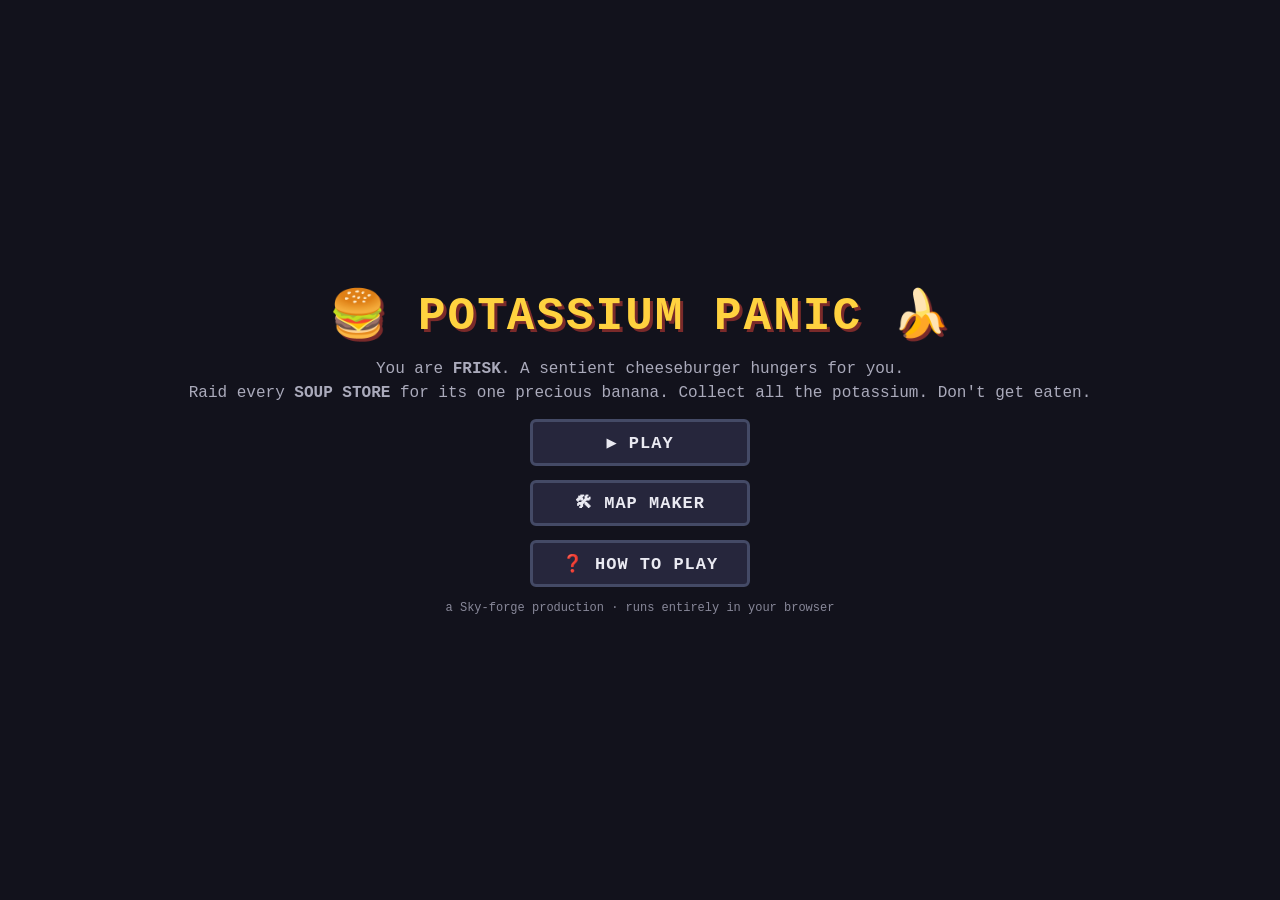
<file: index.html>
<!DOCTYPE html>
<html lang="en">
<head>
<meta charset="utf-8">
<meta name="viewport" content="width=device-width, initial-scale=1, user-scalable=no">
<title>POTASSIUM PANIC — Frisk vs. The Cheeseburger</title>
<style>
  :root{
    --bg:#12121c; --panel:#1d1d2e; --panel2:#26263c; --ink:#eaeaf2;
    --accent:#ffd23f; --accent2:#7be07b; --danger:#ff6b6b; --blue:#6bb7ff;
  }
  *{box-sizing:border-box; margin:0; padding:0;}
  html,body{height:100%;}
  body{
    background:var(--bg); color:var(--ink);
    font-family:"Courier New", ui-monospace, monospace;
    display:flex; align-items:center; justify-content:center;
    overflow:hidden;
  }
  .screen{
    display:none; flex-direction:column; align-items:center; gap:14px;
    width:min(96vw,980px); max-height:96vh; overflow-y:auto; padding:18px;
  }
  .screen.active{display:flex;}
  h1{
    font-size:clamp(26px,5vw,46px); letter-spacing:2px; color:var(--accent);
    text-shadow:3px 3px 0 #7a2a2a; text-align:center;
  }
  h2{color:var(--accent); letter-spacing:1px;}
  .sub{color:#aab; text-align:center; line-height:1.5;}
  button{
    font-family:inherit; font-size:17px; font-weight:bold; letter-spacing:1px;
    background:var(--panel2); color:var(--ink); border:3px solid #444a66;
    padding:10px 22px; cursor:pointer; border-radius:6px; min-width:220px;
  }
  button:hover{border-color:var(--accent); color:var(--accent); transform:translateY(-1px);}
  button.small{min-width:0; font-size:14px; padding:6px 12px;}
  button.danger:hover{border-color:var(--danger); color:var(--danger);}
  .row{display:flex; gap:10px; flex-wrap:wrap; justify-content:center; align-items:center;}
  .card{
    background:var(--panel); border:3px solid #33334d; border-radius:10px;
    padding:14px 18px; width:100%;
  }
  .diffbtn{display:flex; flex-direction:column; gap:4px; min-width:280px; text-align:left;}
  .diffbtn small{font-weight:normal; color:#9aa; font-size:12px; letter-spacing:0;}
  .diffbtn .best{color:var(--accent2); font-size:12px;}
  label.slider{display:flex; align-items:center; gap:10px; justify-content:space-between; padding:4px 0; font-size:15px;}
  label.slider span.val{color:var(--accent); min-width:64px; text-align:right;}
  input[type=range]{width:46%; accent-color:var(--accent);}
  input[type=text],input[type=number]{
    font-family:inherit; background:#111; color:var(--ink);
    border:2px solid #444a66; padding:6px 8px; border-radius:4px;
  }
  input[type=number]{width:70px;}
  /* ---- game ---- */
  #game{padding:0; gap:0; position:relative; overflow:hidden;}
  #cv, #ecv{
    background:#000; image-rendering:pixelated;
    max-width:96vw; max-height:90vh; border:3px solid #33334d; border-radius:6px;
    touch-action:none;
  }
  #hud{
    position:absolute; top:10px; left:12px; right:12px; display:flex;
    justify-content:space-between; pointer-events:none; font-weight:bold;
    text-shadow:2px 2px 0 #000; font-size:16px; gap:8px; flex-wrap:wrap;
  }
  .overlay{
    position:absolute; inset:0; display:none; align-items:center; justify-content:center;
    background:rgba(6,6,12,.78); z-index:5; flex-direction:column; gap:14px; text-align:center;
  }
  .overlay.active{display:flex;}
  .overlay .big{font-size:clamp(28px,6vw,52px); font-weight:bold; letter-spacing:2px;}
  /* ---- editor ---- */
  #editor{width:min(98vw,1200px);}
  #edwrap{display:flex; gap:12px; width:100%; align-items:flex-start; flex-wrap:wrap;}
  #edside{width:250px; display:flex; flex-direction:column; gap:8px;}
  .pal{display:grid; grid-template-columns:1fr 1fr; gap:6px;}
  .pal button{min-width:0; font-size:13px; padding:8px 4px;}
  .pal button.sel{border-color:var(--accent); color:var(--accent); background:#33324a;}
  #maplist{display:flex; flex-direction:column; gap:6px; max-height:150px; overflow-y:auto;}
  #maplist .mrow{display:flex; gap:4px;}
  #maplist .mrow button{flex:1; min-width:0; font-size:12px; padding:5px;}
  .hint{font-size:12px; color:#889;}
  kbd{background:#333; border:1px solid #555; border-radius:4px; padding:1px 6px; font-size:13px;}
  #stick{
    position:absolute; bottom:18px; left:18px; width:110px; height:110px; border-radius:50%;
    border:3px solid rgba(255,255,255,.35); display:none; z-index:4;
  }
  #stickKnob{
    position:absolute; width:44px; height:44px; border-radius:50%;
    background:rgba(255,255,255,.45); left:33px; top:33px;
  }
  #sprintBtn{
    position:absolute; bottom:28px; right:22px; width:84px; height:84px; border-radius:50%;
    border:3px solid rgba(255,210,63,.6); color:var(--accent); background:rgba(40,40,20,.5);
    display:none; z-index:4; min-width:0; font-size:13px;
  }
  .touch #stick,.touch #sprintBtn{display:block;}
  ::-webkit-scrollbar{width:10px;} ::-webkit-scrollbar-thumb{background:#3a3a55; border-radius:5px;}
</style>
</head>
<body>

<!-- ============ MAIN MENU ============ -->
<div class="screen active" id="menu">
  <h1>🍔 POTASSIUM PANIC 🍌</h1>
  <p class="sub">You are <b>FRISK</b>. A sentient cheeseburger hungers for you.<br>
  Raid every <b>SOUP STORE</b> for its one precious banana. Collect all the potassium. Don't get eaten.</p>
  <button onclick="UI.show('difficulty')">▶ PLAY</button>
  <button onclick="Editor.open()">🛠 MAP MAKER</button>
  <button onclick="UI.show('help')">❓ HOW TO PLAY</button>
  <p class="hint">a Sky-forge production · runs entirely in your browser</p>
</div>

<!-- ============ DIFFICULTY ============ -->
<div class="screen" id="difficulty">
  <h2>CHOOSE YOUR SUFFERING</h2>
  <div class="row" id="presetBtns"></div>
  <button onclick="UI.show('custom')">⚙ CUSTOM GAME MODE</button>
  <button class="small" onclick="UI.show('menu')">← back</button>
</div>

<!-- ============ CUSTOM ============ -->
<div class="screen" id="custom">
  <h2>⚙ CUSTOM GAME MODE</h2>
  <div class="card" id="customSliders"></div>
  <div class="row">
    <button onclick="Game.startPreset(Custom.build())">▶ START CUSTOM GAME</button>
    <button class="small" onclick="UI.show('difficulty')">← back</button>
  </div>
</div>

<!-- ============ HELP ============ -->
<div class="screen" id="help">
  <h2>❓ HOW TO PLAY</h2>
  <div class="card" style="line-height:1.9">
    <b>Goal:</b> walk into every 🍲 soup store — each one stocks exactly <b>one banana</b>.
    Collect them all to win. The 🍔 cheeseburger(s) will chase you the whole time; stores are
    burger-proof, but they love to camp the doorway.<br><br>
    <kbd>WASD</kbd>/<kbd>←↑↓→</kbd> move &nbsp; <kbd>SHIFT</kbd> sprint (uses stamina) &nbsp;
    <kbd>P</kbd>/<kbd>ESC</kbd> pause<br><br>
    <b>Terrain:</b> roads make you faster · walls, trees &amp; water block you ·
    on Spicy+ the burger drips <b>mustard</b> that slows you.<br>
    <b>Power-ups:</b> ⚡ speed boost · ❄ freezes burgers · 👻 burgers lose track of you.<br>
    <b>Mobile:</b> touch joystick appears automatically. Frisk always starts on the <b>left</b>
    side of the map; the burger lurks on the right.
  </div>
  <button class="small" onclick="UI.show('menu')">← back</button>
</div>

<!-- ============ EDITOR ============ -->
<div class="screen" id="editor">
  <h2>🛠 MAP MAKER</h2>
  <div id="edwrap">
    <div id="edside">
      <div class="card">
        <b>Paint tool</b>
        <div class="pal" id="palette"></div>
        <p class="hint" style="margin-top:6px">Left-drag: paint · Right-drag: erase to grass</p>
      </div>
      <div class="card">
        <b>Map size</b>
        <div class="row" style="justify-content:flex-start; margin-top:6px">
          W <input type="number" id="edW" min="16" max="70" value="46">
          H <input type="number" id="edH" min="12" max="46" value="30">
          <button class="small" onclick="Editor.resize()">apply</button>
        </div>
        <div class="row" style="justify-content:flex-start; margin-top:6px">
          <button class="small" onclick="Editor.border()">wall border</button>
          <button class="small danger" onclick="Editor.clear()">clear all</button>
        </div>
      </div>
      <div class="card">
        <b>Save / load</b>
        <div class="row" style="justify-content:flex-start; margin-top:6px">
          <input type="text" id="mapName" placeholder="map name" style="width:120px">
          <button class="small" onclick="Editor.save()">save</button>
        </div>
        <div id="maplist"></div>
        <div class="row" style="justify-content:flex-start; margin-top:6px">
          <button class="small" onclick="Editor.exportMap()">export</button>
          <button class="small" onclick="Editor.importMap()">import</button>
        </div>
      </div>
      <button onclick="Editor.play()">▶ PLAYTEST MAP</button>
      <button class="small" onclick="UI.show('menu')">← back to menu</button>
    </div>
    <div style="flex:1; min-width:300px">
      <canvas id="ecv" width="920" height="600"></canvas>
      <p class="hint">A map needs: 1 Frisk spawn 🧍 · at least 1 soup store 🍲 · at least 1 burger spawn 🍔.
      Playtest uses the difficulty you last picked (default Normal), but burger count comes from your 🍔 markers.</p>
    </div>
  </div>
</div>

<!-- ============ GAME ============ -->
<div class="screen" id="game">
  <canvas id="cv" width="960" height="600"></canvas>
  <div id="hud"></div>
  <div id="stick"><div id="stickKnob"></div></div>
  <button id="sprintBtn">SPRINT</button>

  <div class="overlay" id="storePop">
    <div class="big" style="color:var(--accent)" id="storeName"></div>
    <div style="font-size:20px" id="storeText"></div>
    <div class="hint">press any key / tap to keep running</div>
  </div>

  <div class="overlay" id="pausePop">
    <div class="big">⏸ PAUSED</div>
    <button onclick="Game.togglePause()">RESUME</button>
    <button class="danger" onclick="Game.quit()">QUIT TO MENU</button>
  </div>

  <div class="overlay" id="endPop">
    <div class="big" id="endTitle"></div>
    <div style="font-size:19px; line-height:1.7" id="endText"></div>
    <button onclick="Game.restart()">↻ RETRY</button>
    <button onclick="Game.quit()">MENU</button>
  </div>
</div>

<script>
"use strict";
/* =====================================================================
   POTASSIUM PANIC — a top-down banana-heist chase game.
   Tiles: 0 grass · 1 wall · 2 road · 3 soup store · 4 tree · 5 water
   ===================================================================== */
const TILE = 32;
const T = {GRASS:0, WALL:1, ROAD:2, STORE:3, TREE:4, WATER:5};
const SOLID_ALL   = new Set([T.WALL, T.TREE, T.WATER]);
const STORE_NAMES = ["Broth Brothers","Soup-Or-Market","The Ladle Local","Chowder Chalet",
  "Bisque Boutique","Stew Depot","Gazpacho Grotto","Minestrone Mart","Ramen Ranch",
  "Consommé Corner","Pho Palace","The Souper Store"];
const LS_MAPS = "skyforge_pp_maps", LS_BEST = "skyforge_pp_best_";

/* ---------------- UI helpers ---------------- */
const UI = {
  show(id){
    document.querySelectorAll(".screen").forEach(s=>s.classList.toggle("active", s.id===id));
    if(id!=="game") Game.running=false;
  },
  ov(id,on){ document.getElementById(id).classList.toggle("active",!!on); }
};
const $ = id => document.getElementById(id);
const clamp = (v,a,b)=>Math.max(a,Math.min(b,v));
const fmtTime = s => `${Math.floor(s/60)}:${String(Math.floor(s%60)).padStart(2,"0")}`;
const rnd = (a,b)=>a+Math.random()*(b-a);
const ri  = (a,b)=>Math.floor(rnd(a,b+1));

/* ---------------- sound (tiny WebAudio bleeps) ---------------- */
const Snd = {
  ctx:null,
  init(){ if(!this.ctx){ try{ this.ctx = new (window.AudioContext||window.webkitAudioContext)(); }catch(e){} } },
  tone(f, dur=.12, type="square", vol=.08, when=0){
    if(!this.ctx) return;
    const t=this.ctx.currentTime+when, o=this.ctx.createOscillator(), g=this.ctx.createGain();
    o.type=type; o.frequency.value=f; g.gain.setValueAtTime(vol,t);
    g.gain.exponentialRampToValueAtTime(.001,t+dur);
    o.connect(g).connect(this.ctx.destination); o.start(t); o.stop(t+dur+.02);
  },
  banana(){ this.tone(520,.1); this.tone(660,.1,"square",.08,.09); this.tone(880,.16,"square",.08,.18); },
  power(){ this.tone(330,.08,"sawtooth"); this.tone(495,.08,"sawtooth",.07,.07); this.tone(742,.14,"sawtooth",.07,.14); },
  chomp(){ this.tone(180,.25,"sawtooth",.12); this.tone(90,.4,"sawtooth",.12,.1); },
  win(){ [523,659,784,1047].forEach((f,i)=>this.tone(f,.22,"triangle",.1,i*.14)); },
  tick(){ this.tone(1200,.03,"square",.03); }
};
window.addEventListener("pointerdown",()=>Snd.init(),{once:false});
window.addEventListener("keydown",()=>Snd.init(),{once:true});

/* ---------------- difficulty presets ---------------- */
const PRESETS = [
  {key:"chill",     label:"🥱 CHILL",     desc:"1 slow burger · 5 stores · no mustard",
   burgers:1, burgerSpeed:72,  stores:5,  playerSpeed:130, stamina:160, mustard:false, powerEvery:9},
  {key:"normal",    label:"🙂 NORMAL",    desc:"1 hungry burger · 6 stores",
   burgers:1, burgerSpeed:96,  stores:6,  playerSpeed:125, stamina:120, mustard:false, powerEvery:11},
  {key:"spicy",     label:"🌶 SPICY",     desc:"2 burgers · 8 stores · mustard trails",
   burgers:2, burgerSpeed:106, stores:8,  playerSpeed:125, stamina:110, mustard:true,  powerEvery:13},
  {key:"nightmare", label:"💀 NIGHTMARE", desc:"3 fast burgers · 10 stores · maximum mustard",
   burgers:3, burgerSpeed:120, stores:10, playerSpeed:125, stamina:100, mustard:true,  powerEvery:16},
];
function bestGet(key){ const v=localStorage.getItem(LS_BEST+key); return v?+v:null; }
function bestSet(key,t){ const b=bestGet(key); if(b===null||t<b) localStorage.setItem(LS_BEST+key,t); }

function renderPresets(){
  $("presetBtns").innerHTML="";
  PRESETS.forEach(p=>{
    const b=document.createElement("button");
    b.className="diffbtn";
    const best=bestGet(p.key);
    b.innerHTML=`${p.label}<small>${p.desc}</small><span class="best">${best!==null?"best time: "+fmtTime(best):"no wins yet"}</span>`;
    b.onclick=()=>Game.startPreset({...p});
    $("presetBtns").appendChild(b);
  });
}

/* ---------------- custom mode ---------------- */
const Custom = {
  fields:[
    {id:"burgers",     name:"🍔 Burgers",          min:1,  max:5,   val:1,   fmt:v=>v},
    {id:"burgerSpeed", name:"🍔 Burger speed",      min:50, max:190, val:96,  fmt:v=>v},
    {id:"stores",      name:"🍲 Soup stores",       min:3,  max:12,  val:6,   fmt:v=>v},
    {id:"playerSpeed", name:"🧍 Frisk speed",       min:90, max:180, val:125, fmt:v=>v},
    {id:"stamina",     name:"⚡ Stamina",           min:50, max:250, val:120, fmt:v=>v},
    {id:"powerEvery",  name:"🎁 Power-up every",    min:5,  max:25,  val:11,  fmt:v=>v+"s"},
    {id:"mustard",     name:"🟡 Mustard trails",    min:0,  max:1,   val:0,   fmt:v=>v?"ON":"OFF"},
  ],
  init(){
    const box=$("customSliders"); box.innerHTML="";
    this.fields.forEach(f=>{
      const l=document.createElement("label"); l.className="slider";
      l.innerHTML=`<span>${f.name}</span>
        <input type="range" id="cs_${f.id}" min="${f.min}" max="${f.max}" value="${f.val}">
        <span class="val" id="cv_${f.id}">${f.fmt(f.val)}</span>`;
      box.appendChild(l);
      l.querySelector("input").addEventListener("input",e=>{
        $("cv_"+f.id).textContent=f.fmt(+e.target.value); Snd.tick();
      });
    });
  },
  build(){
    const s={key:"custom", label:"⚙ CUSTOM"};
    this.fields.forEach(f=> s[f.id]=+$("cs_"+f.id).value);
    s.mustard = !!s.mustard;
    return s;
  }
};

/* ---------------- map object helpers ---------------- */
function blankMap(w,h){
  return {w,h, tiles:new Array(w*h).fill(T.GRASS), spawn:{x:2,y:Math.floor(h/2)}, burgers:[]};
}
function mget(m,x,y){ return (x<0||y<0||x>=m.w||y>=m.h)?T.WALL:m.tiles[y*m.w+x]; }
function mset(m,x,y,v){ if(x>=0&&y>=0&&x<m.w&&y<m.h) m.tiles[y*m.w+x]=v; }

/* procedural map: Frisk spawns LEFT, burgers lurk RIGHT, stores sprinkled about */
function genMap(storeCount, burgerCount){
  const w=46,h=30, m=blankMap(w,h);
  for(let x=0;x<w;x++){ mset(m,x,0,T.WALL); mset(m,x,h-1,T.WALL); }
  for(let y=0;y<h;y++){ mset(m,0,y,T.WALL); mset(m,w-1,y,T.WALL); }
  // winding roads (cosmetic + speed boost)
  for(const ry of [ri(6,10), ri(18,23)]){
    let y=ry;
    for(let x=1;x<w-1;x++){ mset(m,x,y,T.ROAD); if(Math.random()<.25) y=clamp(y+ri(-1,1),2,h-3); mset(m,x,y,T.ROAD); }
  }
  // obstacle blobs
  const blob=(t,n,sz)=>{ for(let i=0;i<n;i++){ const cx=ri(3,w-4),cy=ri(3,h-4);
    for(let j=0;j<sz;j++){ const x=clamp(cx+ri(-1,1),2,w-3), y=clamp(cy+ri(-1,1),2,h-3);
      if(mget(m,x,y)===T.GRASS) mset(m,x,y,t); } } };
  blob(T.WALL,26,4); blob(T.TREE,30,2); blob(T.WATER,7,6);
  // spawn on the LEFT
  m.spawn={x:2,y:Math.floor(h/2)};
  for(let dy=0;dy<h;dy++){ const y=clamp(Math.floor(h/2)+((dy%2)?dy:-dy)/2|0,1,h-2);
    if(!SOLID_ALL.has(mget(m,2,y))){ m.spawn={x:2,y}; break; } }
  mset(m,m.spawn.x,m.spawn.y,T.GRASS);
  // stores: right two-thirds, spaced out
  const stores=[];
  let guard=0;
  while(stores.length<storeCount && guard++<4000){
    const x=ri(Math.floor(w*.3),w-3), y=ri(2,h-3);
    if(mget(m,x,y)!==T.GRASS) continue;
    if(stores.some(s=>Math.abs(s.x-x)+Math.abs(s.y-y)<7)) continue;
    if(Math.abs(x-m.spawn.x)+Math.abs(y-m.spawn.y)<8) continue;
    mset(m,x,y,T.STORE);
    // keep the doorway clear
    [[1,0],[-1,0],[0,1],[0,-1]].forEach(([dx,dy])=>{
      if(SOLID_ALL.has(mget(m,x+dx,y+dy))) mset(m,x+dx,y+dy,T.GRASS);
    });
    stores.push({x,y});
  }
  // burgers on the RIGHT
  m.burgers=[];
  for(let i=0;i<burgerCount;i++){
    let x=w-3,y=ri(2,h-3),g=0;
    while(SOLID_ALL.has(mget(m,x,y))&&g++<200){ x=ri(w-7,w-2); y=ri(2,h-3); }
    mset(m,x,y,T.GRASS); m.burgers.push({x,y});
  }
  carveReachability(m,stores);
  return m;
}
/* make sure every store is reachable from spawn — carve L-paths if not */
function carveReachability(m,stores){
  const reach=fieldFrom(m,m.spawn.x,m.spawn.y,false);
  for(const s of stores){
    if(reach[s.y*m.w+s.x]>=0) continue;
    let x=m.spawn.x,y=m.spawn.y;
    while(x!==s.x){ x+=Math.sign(s.x-x); if(mget(m,x,y)!==T.STORE&&SOLID_ALL.has(mget(m,x,y))) mset(m,x,y,T.GRASS); }
    while(y!==s.y){ y+=Math.sign(s.y-y); if(mget(m,x,y)!==T.STORE&&SOLID_ALL.has(mget(m,x,y))) mset(m,x,y,T.GRASS); }
  }
}
/* BFS distance field. forBurger=true also treats stores as walls. */
function fieldFrom(m,sx,sy,forBurger){
  const f=new Int32Array(m.w*m.h).fill(-1);
  const q=[[sx,sy]]; f[sy*m.w+sx]=0;
  while(q.length){
    const [x,y]=q.shift(), d=f[y*m.w+x];
    for(const [dx,dy] of [[1,0],[-1,0],[0,1],[0,-1]]){
      const nx=x+dx,ny=y+dy;
      if(nx<0||ny<0||nx>=m.w||ny>=m.h) continue;
      const t=m.tiles[ny*m.w+nx];
      if(SOLID_ALL.has(t)||(forBurger&&t===T.STORE)) continue;
      if(f[ny*m.w+nx]===-1){ f[ny*m.w+nx]=d+1; q.push([nx,ny]); }
    }
  }
  return f;
}

/* ---------------- input ---------------- */
const Keys={};
window.addEventListener("keydown",e=>{
  Keys[e.key.toLowerCase()]=true;
  if(["arrowup","arrowdown","arrowleft","arrowright"," "].includes(e.key.toLowerCase())) e.preventDefault();
  if(Game.running){
    if(Game.popup){ if(Game.popupAge>.35) Game.closeStore(); return; }
    if(e.key==="p"||e.key==="P"||e.key==="Escape") Game.togglePause();
  }
});
window.addEventListener("keyup",e=>Keys[e.key.toLowerCase()]=false);

/* touch joystick */
const Touch={active:false, dx:0, dy:0, sprint:false};
(function(){
  const stick=$("stick"), knob=$("stickKnob");
  let pid=null, cx=0, cy=0;
  const isTouch = matchMedia("(pointer:coarse)").matches;
  if(isTouch) document.body.classList.add("touch");
  stick.addEventListener("pointerdown",e=>{
    pid=e.pointerId; const r=stick.getBoundingClientRect(); cx=r.left+r.width/2; cy=r.top+r.height/2;
    stick.setPointerCapture(pid); move(e);
  });
  stick.addEventListener("pointermove",e=>{ if(e.pointerId===pid) move(e); });
  const end=e=>{ if(e.pointerId===pid){ pid=null; Touch.active=false; Touch.dx=Touch.dy=0; knob.style.left="33px"; knob.style.top="33px"; } };
  stick.addEventListener("pointerup",end); stick.addEventListener("pointercancel",end);
  function move(e){
    let dx=e.clientX-cx, dy=e.clientY-cy;
    const len=Math.hypot(dx,dy)||1, r=Math.min(len,40);
    dx=dx/len*r; dy=dy/len*r;
    knob.style.left=(33+dx)+"px"; knob.style.top=(33+dy)+"px";
    Touch.active=true; Touch.dx=dx/40; Touch.dy=dy/40;
  }
  $("sprintBtn").addEventListener("pointerdown",e=>{e.preventDefault(); Touch.sprint=true;});
  $("sprintBtn").addEventListener("pointerup",()=>Touch.sprint=false);
  $("sprintBtn").addEventListener("pointercancel",()=>Touch.sprint=false);
})();

/* =====================================================================
   GAME
   ===================================================================== */
const Game = {
  running:false, paused:false, popup:null, popupAge:0,
  cv:null, ctx:null, settings:null, customMap:null,

  startPreset(settings, customMap=null){
    this.settings=settings; this.customMap=customMap;
    this.begin();
  },
  restart(){ this.begin(); },
  begin(){
    const s=this.settings;
    this.cv=$("cv"); this.ctx=this.cv.getContext("2d");
    let map;
    if(this.customMap){
      map=JSON.parse(JSON.stringify(this.customMap));
    }else{
      map=genMap(s.stores, s.burgers);
    }
    const stores=[];
    for(let y=0;y<map.h;y++)for(let x=0;x<map.w;x++)
      if(mget(map,x,y)===T.STORE) stores.push({x,y,used:false,name:STORE_NAMES[stores.length%STORE_NAMES.length]});
    // burgers (snap onto walkable ground)
    const burgers=map.burgers.map(b=>{
      let {x,y}=b;
      if(SOLID_ALL.has(mget(map,x,y))||mget(map,x,y)===T.STORE){
        outer: for(let r=1;r<8;r++)for(let dy=-r;dy<=r;dy++)for(let dx=-r;dx<=r;dx++){
          const t=mget(map,x+dx,y+dy);
          if(!SOLID_ALL.has(t)&&t!==T.STORE){ x+=dx; y+=dy; break outer; }
        }
      }
      return {x:(x+.5)*TILE, y:(y+.5)*TILE, wob:Math.random()*7, wanderT:0, wx:0, wy:0};
    });
    this.st={
      map, stores, burgers,
      player:{x:(map.spawn.x+.5)*TILE, y:(map.spawn.y+.5)*TILE, stam:s.stamina, face:1, step:0},
      potassium:0, total:stores.length,
      time:0, field:null, fieldT:0,
      freeze:0, boost:0, ghost:0, grace:2.2,
      powerups:[], powerT:s.powerEvery*0.6, blobs:[], blobT:0, parts:[], shake:0,
    };
    this.paused=false; this.popup=null;
    UI.ov("storePop",false); UI.ov("pausePop",false); UI.ov("endPop",false);
    UI.show("game");
    if(!this.running){ this.running=true; this.last=performance.now(); requestAnimationFrame(t=>this.loop(t)); }
    else this.last=performance.now();
  },
  quit(){ this.running=false; UI.show("menu"); renderPresets(); },
  togglePause(){ if(!this.running||this.popup) return; this.paused=!this.paused; UI.ov("pausePop",this.paused); },

  closeStore(){ this.popup=null; UI.ov("storePop",false); },

  loop(now){
    if(!this.running) return;
    const dt=clamp((now-this.last)/1000,0,.05); this.last=now;
    if(this.popup){ this.popupAge+=dt; }
    else if(!this.paused && this.st) this.update(dt);
    if(this.st) this.draw();
    requestAnimationFrame(t=>this.loop(t));
  },

  /* ---------- update ---------- */
  update(dt){
    const st=this.st, s=this.settings, p=st.player, m=st.map;
    st.time+=dt; st.grace=Math.max(0,st.grace-dt);
    st.freeze=Math.max(0,st.freeze-dt); st.boost=Math.max(0,st.boost-dt); st.ghost=Math.max(0,st.ghost-dt);
    st.shake=Math.max(0,st.shake-dt*3);

    /* --- Frisk movement --- */
    let dx=(Keys.d||Keys.arrowright?1:0)-(Keys.a||Keys.arrowleft?1:0);
    let dy=(Keys.s||Keys.arrowdown?1:0)-(Keys.w||Keys.arrowup?1:0);
    if(Touch.active){ dx=Touch.dx; dy=Touch.dy; }
    const mag=Math.hypot(dx,dy);
    if(mag>1){ dx/=mag; dy/=mag; }
    const sprinting=(Keys.shift||Touch.sprint)&&p.stam>0&&mag>0;
    if(sprinting) p.stam=Math.max(0,p.stam-30*dt);
    else p.stam=Math.min(s.stamina,p.stam+18*dt);
    let spd=s.playerSpeed*(sprinting?1.55:1)*(st.boost>0?1.45:1);
    const pt=mget(m,p.x/TILE|0,p.y/TILE|0);
    if(pt===T.ROAD) spd*=1.18;
    if(st.blobs.some(b=>Math.hypot(b.x-p.x,b.y-p.y)<16)) spd*=.5;
    if(dx) p.face=Math.sign(dx);
    if(mag>0) p.step+=dt*10;
    this.moveCircle(p,dx*spd*dt,dy*spd*dt,10,false);

    /* --- store entry --- */
    const tx=p.x/TILE|0, ty=p.y/TILE|0;
    const store=st.stores.find(o=>o.x===tx&&o.y===ty);
    if(store&&!store.used){
      store.used=true; st.potassium++;
      Snd.banana();
      for(let i=0;i<18;i++) st.parts.push({x:p.x,y:p.y,vx:rnd(-90,90),vy:rnd(-140,-20),life:rnd(.5,1),c:"#ffe135"});
      this.popup=store; this.popupAge=0;
      $("storeName").textContent="🍲 "+store.name;
      $("storeText").innerHTML=`The clerk hands you their <b>only banana</b>.<br>🍌 +1 POTASSIUM &nbsp; (${st.potassium}/${st.total})`;
      UI.ov("storePop",true);
      if(st.potassium>=st.total){ this.finish(true); return; }
    }

    /* --- pathfinding field --- */
    st.fieldT-=dt;
    if(!st.field||st.fieldT<=0){ st.field=fieldFrom(m,tx,ty,true); st.fieldT=.22; }

    /* --- burgers --- */
    for(const b of st.burgers){
      b.wob+=dt*6;
      if(st.freeze>0) continue;
      let vx=0,vy=0;
      if(st.ghost>0){
        b.wanderT-=dt;
        if(b.wanderT<=0){ b.wanderT=rnd(.6,1.4); const a=rnd(0,Math.PI*2); b.wx=Math.cos(a); b.wy=Math.sin(a); }
        vx=b.wx; vy=b.wy;
      }else{
        const bx=b.x/TILE|0, by=b.y/TILE|0;
        let best=st.field[by*m.w+bx], bdx=0, bdy=0;
        if(best<0) best=1e9;
        for(const [ox,oy] of [[1,0],[-1,0],[0,1],[0,-1]]){
          const nx=bx+ox, ny=by+oy;
          if(nx<0||ny<0||nx>=m.w||ny>=m.h) continue;
          const d=st.field[ny*m.w+nx];
          if(d>=0&&d<best){ best=d; bdx=ox; bdy=oy; }
        }
        if(bdx||bdy){
          const cx=(bx+bdx+.5)*TILE, cy=(by+bdy+.5)*TILE;
          const L=Math.hypot(cx-b.x,cy-b.y)||1; vx=(cx-b.x)/L; vy=(cy-b.y)/L;
        }else{
          const L=Math.hypot(p.x-b.x,p.y-b.y)||1; vx=(p.x-b.x)/L; vy=(p.y-b.y)/L;
        }
      }
      const bs=s.burgerSpeed*(st.grace>0?.35:1);
      this.moveCircle(b,vx*bs*dt,vy*bs*dt,12,true);
      /* mustard drip */
      if(s.mustard){
        st.blobT-=dt/st.burgers.length;
        if(st.blobT<=0){ st.blobT=1.4; st.blobs.push({x:b.x,y:b.y,life:6}); }
      }
      /* chomp check */
      if(Math.hypot(b.x-p.x,b.y-p.y)<20){ this.finish(false); return; }
      if(Math.hypot(b.x-p.x,b.y-p.y)<70) st.shake=Math.max(st.shake,.35);
    }
    st.blobs=st.blobs.filter(b=>(b.life-=dt)>0);

    /* --- power-ups --- */
    st.powerT-=dt;
    if(st.powerT<=0&&st.powerups.length<3){
      st.powerT=s.powerEvery;
      let g=0;
      while(g++<300){
        const x=ri(1,m.w-2), y=ri(1,m.h-2), t=mget(m,x,y);
        if(!SOLID_ALL.has(t)&&t!==T.STORE){
          st.powerups.push({x:(x+.5)*TILE,y:(y+.5)*TILE,kind:["boost","freeze","ghost"][ri(0,2)],age:0});
          break;
        }
      }
    }
    for(const pu of st.powerups) pu.age+=dt;
    st.powerups=st.powerups.filter(pu=>{
      if(Math.hypot(pu.x-p.x,pu.y-p.y)<18){
        Snd.power();
        if(pu.kind==="boost") st.boost=5;
        if(pu.kind==="freeze") st.freeze=4;
        if(pu.kind==="ghost") st.ghost=4.5;
        for(let i=0;i<12;i++) st.parts.push({x:pu.x,y:pu.y,vx:rnd(-80,80),vy:rnd(-80,80),life:.6,c:"#8ff"});
        return false;
      }
      return pu.age<20;
    });

    /* --- particles --- */
    for(const q of st.parts){ q.x+=q.vx*dt; q.y+=q.vy*dt; q.vy+=200*dt; q.life-=dt; }
    st.parts=st.parts.filter(q=>q.life>0);
  },

  moveCircle(e,dx,dy,r,isBurger){
    const m=this.st.map;
    const solid=(px,py)=>{
      const t=mget(m,px/TILE|0,py/TILE|0);
      return SOLID_ALL.has(t)||(isBurger&&t===T.STORE);
    };
    const hits=(x,y)=> solid(x-r,y-r)||solid(x+r,y-r)||solid(x-r,y+r)||solid(x+r,y+r);
    const steps=Math.max(1,Math.ceil(Math.max(Math.abs(dx),Math.abs(dy))/4));
    for(let i=0;i<steps;i++){
      const ox=e.x; e.x+=dx/steps; if(hits(e.x,e.y)) e.x=ox;
      const oy=e.y; e.y+=dy/steps; if(hits(e.x,e.y)) e.y=oy;
    }
  },

  finish(won){
    const st=this.st, key=this.settings.key;
    if(won){
      Snd.win();
      if(!this.customMap) bestSet(key,st.time);
      $("endTitle").textContent="🍌 FULL POTASSIUM 🍌";
      $("endTitle").style.color="var(--accent2)";
      $("endText").innerHTML=`Frisk secured all <b>${st.total}</b> bananas in <b>${fmtTime(st.time)}</b>!<br>`+
        `The cheeseburger returns to the condiment shadows... for now.`+
        (!this.customMap&&bestGet(key)===Math.min(bestGet(key)??1e9,st.time)?`<br><span style="color:var(--accent)">★ personal best on ${this.settings.label} ★</span>`:"");
    }else{
      Snd.chomp(); st.shake=1;
      $("endTitle").textContent="🍔 FRISKBURGER 🍔";
      $("endTitle").style.color="var(--danger)";
      $("endText").innerHTML=`The cheeseburger caught Frisk with ${st.potassium}/${st.total} bananas.<br>`+
        `Survived <b>${fmtTime(st.time)}</b>. You are now part of the value meal.`;
    }
    this.popup=null; UI.ov("storePop",false);
    UI.ov("endPop",true);
    this.stEnded=true; this.paused=true;
  },

  /* ---------- draw ---------- */
  draw(){
    const st=this.st, c=this.ctx, m=st.map, p=st.player;
    const W=this.cv.width, H=this.cv.height;
    let camx=clamp(p.x-W/2, 0, Math.max(0,m.w*TILE-W));
    let camy=clamp(p.y-H/2, 0, Math.max(0,m.h*TILE-H));
    if(st.shake>0){ camx+=rnd(-1,1)*st.shake*6; camy+=rnd(-1,1)*st.shake*6; }
    c.save(); c.clearRect(0,0,W,H); c.translate(-camx,-camy);

    const x0=Math.max(0,camx/TILE|0), y0=Math.max(0,camy/TILE|0);
    const x1=Math.min(m.w-1,(camx+W)/TILE+1|0), y1=Math.min(m.h-1,(camy+H)/TILE+1|0);
    for(let y=y0;y<=y1;y++)for(let x=x0;x<=x1;x++)
      drawTile(c,m,x,y,st.time,st.stores);

    /* mustard */
    for(const b of st.blobs){
      c.globalAlpha=clamp(b.life/2,0,1)*.85;
      c.fillStyle="#e6c619";
      c.beginPath(); c.ellipse(b.x,b.y,11,7,0,0,7); c.fill();
      c.globalAlpha=1;
    }
    /* power-ups */
    for(const pu of st.powerups){
      const bob=Math.sin(pu.age*4)*4;
      c.font="24px serif"; c.textAlign="center"; c.textBaseline="middle";
      c.fillText({boost:"⚡",freeze:"❄️",ghost:"👻"}[pu.kind], pu.x, pu.y+bob);
      if(pu.age>16&&Math.floor(pu.age*6)%2) c.globalAlpha=1; // (blink handled by skip below)
      if(pu.age>16&&Math.floor(pu.age*6)%2===0){} // subtle: no-op keeps steady draw
    }
    /* Frisk */
    drawFrisk(c,p,st);
    /* burgers */
    for(const b of st.burgers) drawBurger(c,b,st);
    /* particles */
    for(const q of st.parts){ c.globalAlpha=clamp(q.life,0,1); c.fillStyle=q.c; c.fillRect(q.x-2,q.y-2,4,4); }
    c.globalAlpha=1;
    c.restore();

    /* grace-period banner */
    if(st.grace>0&&!this.stEnded){
      c.fillStyle="rgba(0,0,0,.55)"; c.fillRect(W/2-190,H-52,380,34);
      c.fillStyle="#ffd23f"; c.font="bold 17px monospace"; c.textAlign="center"; c.textBaseline="middle";
      c.fillText("RUN! The burger wakes in "+st.grace.toFixed(1)+"s", W/2, H-35);
    }

    drawMinimap(c,st,W);
    this.hud();
  },

  hud(){
    const st=this.st, s=this.settings;
    const fx=[];
    if(st.boost>0) fx.push("⚡"+st.boost.toFixed(0));
    if(st.freeze>0) fx.push("❄"+st.freeze.toFixed(0));
    if(st.ghost>0) fx.push("👻"+st.ghost.toFixed(0));
    const stamPct=Math.round(st.player.stam/s.stamina*100);
    $("hud").innerHTML=
      `<span>🍌 ${st.potassium}/${st.total} &nbsp; ⏱ ${fmtTime(st.time)} &nbsp; ${fx.join(" ")}</span>`+
      `<span style="margin-right:130px">${s.label} &nbsp; STAMINA <span style="color:${stamPct>30?"#7be07b":"#ff6b6b"}">${"█".repeat(Math.ceil(stamPct/10)).padEnd(10,"░")}</span></span>`;
  }
};
/* reset ended flag on (re)begin */
const _begin=Game.begin.bind(Game);
Game.begin=function(){ this.stEnded=false; _begin(); };

/* ---------------- drawing helpers ---------------- */
function drawTile(c,m,x,y,time,stores){
  const t=mget(m,x,y), px=x*TILE, py=y*TILE;
  switch(t){
    case T.GRASS:
      c.fillStyle=((x+y)&1)?"#3e7d3a":"#437f40"; c.fillRect(px,py,TILE,TILE);
      if((x*7+y*13)%11===0){ c.fillStyle="#4f9a4a"; c.fillRect(px+8,py+10,3,3); c.fillRect(px+20,py+22,3,3); }
      break;
    case T.ROAD:
      c.fillStyle="#8a7a5c"; c.fillRect(px,py,TILE,TILE);
      c.fillStyle="#79694d"; c.fillRect(px+((x*5+y*3)%20),py+((x*3+y*7)%20),5,4);
      break;
    case T.WALL:
      c.fillStyle="#5c5c74"; c.fillRect(px,py,TILE,TILE);
      c.fillStyle="#6d6d88"; c.fillRect(px+1,py+1,TILE-2,14);
      c.fillStyle="#4a4a60"; c.fillRect(px,py+16,TILE,2);
      break;
    case T.TREE:
      c.fillStyle=((x+y)&1)?"#3e7d3a":"#437f40"; c.fillRect(px,py,TILE,TILE);
      c.fillStyle="#6b4a2a"; c.fillRect(px+13,py+18,6,10);
      c.fillStyle="#2c6e2c"; c.beginPath(); c.arc(px+16,py+12,11,0,7); c.fill();
      c.fillStyle="#388a38"; c.beginPath(); c.arc(px+12,py+9,6,0,7); c.fill();
      break;
    case T.WATER:{
      c.fillStyle="#2b5f9e"; c.fillRect(px,py,TILE,TILE);
      c.fillStyle="#3a74bb";
      const off=Math.sin(time*2+x+y)*3;
      c.fillRect(px+4,py+8+off,12,3); c.fillRect(px+16,py+20-off,12,3);
      break;
    }
    case T.STORE:{
      const used=stores&&stores.some(s=>s.x===x&&s.y===y&&s.used);
      c.fillStyle=((x+y)&1)?"#3e7d3a":"#437f40"; c.fillRect(px,py,TILE,TILE);
      c.fillStyle=used?"#6e6e6e":"#b0503c"; c.fillRect(px+2,py+8,TILE-4,TILE-10); // body
      c.fillStyle=used?"#8a8a8a":"#e0e0e0";                                       // awning
      for(let i=0;i<4;i++){ c.fillStyle=(i&1)?(used?"#777":"#cc4444"):(used?"#999":"#eee"); c.fillRect(px+2+i*7,py+4,7,6); }
      c.fillStyle="#2a1a12"; c.fillRect(px+12,py+18,8,12);                        // door
      c.font="11px serif"; c.textAlign="center"; c.textBaseline="middle";
      c.fillText(used?"✖":"🍲", px+TILE/2, py+2);
      break;
    }
  }
}
function drawFrisk(c,p,st){
  const bob=Math.sin(p.step)*1.5;
  const x=p.x, y=p.y+bob;
  c.save(); c.translate(x,y);
  if(st.ghost>0) c.globalAlpha=.5;
  if(p.face<0) c.scale(-1,1);
  // legs: blue shorts, skin, brown boots
  const leg=Math.sin(p.step*2)*3;
  c.fillStyle="#2e4a9e"; c.fillRect(-6,5,5,5); c.fillRect(1,5,5,5);
  c.fillStyle="#e8b98a"; c.fillRect(-6,9+leg,5,3); c.fillRect(1,9-leg,5,3);
  c.fillStyle="#6b4a2a"; c.fillRect(-7,12+leg,7,4); c.fillRect(0,12-leg,7,4);
  // iconic blue shirt w/ pink stripes
  c.fillStyle="#4a5fd0"; c.fillRect(-8,-6,16,13);
  c.fillStyle="#d0559a"; c.fillRect(-8,-2,16,3); c.fillRect(-8,4,16,3);
  // arms
  c.fillStyle="#4a5fd0"; c.fillRect(-11,-5,3,6); c.fillRect(8,-5,3,6);
  c.fillStyle="#e8b98a"; c.fillRect(-11,1,3,4); c.fillRect(8,1,3,4);
  // head
  c.fillStyle="#e8b98a"; c.fillRect(-7,-18,14,13);
  c.fillStyle="#5a3a1e"; c.fillRect(-8,-21,16,7); c.fillRect(-9,-17,3,8); c.fillRect(6,-17,3,8); // brown bob
  c.fillStyle="#222"; c.fillRect(-4,-11,3,2); c.fillRect(2,-11,3,2); // determined eyes
  c.fillStyle="#e88a8a"; c.fillRect(-6,-8,3,2); c.fillRect(4,-8,3,2); // rosy cheeks
  c.restore();
  if(st.boost>0){ c.strokeStyle="rgba(255,255,120,.6)"; c.beginPath(); c.arc(x,y-4,18,0,7); c.stroke(); }
}
function drawBurger(c,b,st){
  const x=b.x, y=b.y+Math.sin(b.wob)*2;
  c.save(); c.translate(x,y);
  // sprinting legs + flailing arms
  const run=Math.sin(b.wob*2)*4;
  c.strokeStyle="#6b4a2a"; c.lineWidth=3; c.lineCap="round";
  c.beginPath(); c.moveTo(-5,10); c.lineTo(-7,16+run); c.moveTo(5,10); c.lineTo(7,16-run); c.stroke();
  c.beginPath(); c.moveTo(-13,-2); c.lineTo(-18,-6-run); c.moveTo(13,-2); c.lineTo(18,-6+run); c.stroke();
  c.font="30px serif"; c.textAlign="center"; c.textBaseline="middle";
  if(st.freeze>0){ c.filter="hue-rotate(160deg) saturate(2)"; }
  c.fillText("🍔",0,0);
  c.filter="none";
  // big wide eyes + angry brows, like the poster art
  c.fillStyle="#fff";
  c.beginPath(); c.arc(-6,-8,3.8,0,7); c.arc(6,-8,3.8,0,7); c.fill();
  c.fillStyle=st.freeze>0?"#59c":"#111";
  c.beginPath(); c.arc(-6,-7.4,1.9,0,7); c.arc(6,-7.4,1.9,0,7); c.fill();
  c.strokeStyle="#521"; c.lineWidth=2;
  c.beginPath(); c.moveTo(-10,-13); c.lineTo(-3,-11); c.moveTo(10,-13); c.lineTo(3,-11); c.stroke();
  // hungry open mouth
  c.fillStyle="#3a0f0f";
  c.beginPath(); c.ellipse(0,-1,4,2.6,0,0,7); c.fill();
  c.restore();
}
function drawMinimap(c,st,W){
  const m=st.map, s=Math.min(120/m.w, 84/m.h);
  const mw=m.w*s, mh=m.h*s, mx=W-mw-10, my=10;
  c.fillStyle="rgba(0,0,0,.55)"; c.fillRect(mx-3,my-3,mw+6,mh+6);
  for(let y=0;y<m.h;y++)for(let x=0;x<m.w;x++){
    const t=m.tiles[y*m.w+x];
    if(t===T.GRASS) continue;
    c.fillStyle={1:"#666",2:"#8a7a5c",3:"#f33",4:"#295",5:"#36c"}[t]||"#666";
    if(t===T.STORE){ const u=st.stores.some(o=>o.x===x&&o.y===y&&o.used); c.fillStyle=u?"#555":"#ffd23f"; }
    c.fillRect(mx+x*s,my+y*s,Math.ceil(s),Math.ceil(s));
  }
  c.fillStyle="#fff"; c.fillRect(mx+st.player.x/TILE*s-1.5,my+st.player.y/TILE*s-1.5,3,3);
  c.fillStyle="#ff5b3b";
  for(const b of st.burgers) c.fillRect(mx+b.x/TILE*s-1.5,my+b.y/TILE*s-1.5,3,3);
}

/* pointer dismisses the store popup too */
$("cv").addEventListener("pointerdown",()=>{ if(Game.popup&&Game.popupAge>.35) Game.closeStore(); });
$("storePop").addEventListener("pointerdown",()=>{ if(Game.popup&&Game.popupAge>.35) Game.closeStore(); });

/* =====================================================================
   MAP MAKER
   ===================================================================== */
const Editor = {
  map:null, tool:T.WALL, painting:0,
  TOOLS:[
    {v:T.GRASS, n:"🟩 grass"}, {v:T.ROAD, n:"🟫 road"},
    {v:T.WALL, n:"🧱 wall"},  {v:T.TREE, n:"🌳 tree"},
    {v:T.WATER,n:"🌊 water"}, {v:T.STORE,n:"🍲 store"},
    {v:"spawn",n:"🧍 frisk"}, {v:"burger",n:"🍔 burger"},
  ],
  open(){
    if(!this.map){ this.map=genMap(6,1); }
    UI.show("editor");
    this.renderPalette(); this.renderList(); this.draw();
  },
  renderPalette(){
    const pal=$("palette"); pal.innerHTML="";
    this.TOOLS.forEach(t=>{
      const b=document.createElement("button");
      b.textContent=t.n; b.className=this.tool===t.v?"sel":"";
      b.onclick=()=>{ this.tool=t.v; this.renderPalette(); Snd.tick(); };
      pal.appendChild(b);
    });
  },
  scale(){ const cv=$("ecv"); return Math.min(cv.width/(this.map.w*TILE), cv.height/(this.map.h*TILE)); },
  tileAt(e){
    const cv=$("ecv"), r=cv.getBoundingClientRect(), sc=this.scale();
    const px=(e.clientX-r.left)*(cv.width/r.width), py=(e.clientY-r.top)*(cv.height/r.height);
    return {x:px/(TILE*sc)|0, y:py/(TILE*sc)|0};
  },
  paint(e,erase){
    const {x,y}=this.tileAt(e), m=this.map;
    if(x<0||y<0||x>=m.w||y>=m.h) return;
    if(erase){
      mset(m,x,y,T.GRASS);
      m.burgers=m.burgers.filter(b=>b.x!==x||b.y!==y);
    }else if(this.tool==="spawn"){
      mset(m,x,y,T.GRASS); m.spawn={x,y};
    }else if(this.tool==="burger"){
      mset(m,x,y,T.GRASS);
      if(!m.burgers.some(b=>b.x===x&&b.y===y)) m.burgers.push({x,y});
    }else{
      if(this.tool!==T.GRASS) m.burgers=m.burgers.filter(b=>b.x!==x||b.y!==y);
      mset(m,x,y,this.tool);
      if(m.spawn.x===x&&m.spawn.y===y&&SOLID_ALL.has(this.tool)) mset(m,x,y,T.GRASS);
    }
    this.draw();
  },
  resize(){
    const w=clamp(+$("edW").value||46,16,70), h=clamp(+$("edH").value||30,12,46);
    const old=this.map, m=blankMap(w,h);
    for(let y=0;y<Math.min(h,old.h);y++)for(let x=0;x<Math.min(w,old.w);x++) mset(m,x,y,mget(old,x,y));
    m.spawn={x:clamp(old.spawn.x,0,w-1),y:clamp(old.spawn.y,0,h-1)};
    m.burgers=old.burgers.filter(b=>b.x<w&&b.y<h);
    this.map=m; this.draw();
  },
  border(){ const m=this.map;
    for(let x=0;x<m.w;x++){ mset(m,x,0,T.WALL); mset(m,x,m.h-1,T.WALL); }
    for(let y=0;y<m.h;y++){ mset(m,0,y,T.WALL); mset(m,m.w-1,y,T.WALL); }
    this.draw();
  },
  clear(){ const {w,h}=this.map; this.map=blankMap(w,h); this.draw(); },
  validate(){
    const m=this.map;
    const stores=m.tiles.filter(t=>t===T.STORE).length;
    if(stores<1) return "Add at least one 🍲 soup store.";
    if(m.burgers.length<1) return "Add at least one 🍔 burger spawn.";
    if(SOLID_ALL.has(mget(m,m.spawn.x,m.spawn.y))) return "Frisk's spawn 🧍 is inside a wall.";
    const f=fieldFrom(m,m.spawn.x,m.spawn.y,false);
    for(let y=0;y<m.h;y++)for(let x=0;x<m.w;x++)
      if(mget(m,x,y)===T.STORE&&f[y*m.w+x]<0) return `Store at (${x},${y}) is unreachable from Frisk's spawn.`;
    return null;
  },
  play(){
    const err=this.validate();
    if(err){ alert("Can't play yet: "+err); return; }
    const s = Game.settings && Game.settings.key!=="custom" ? {...Game.settings}
            : {...PRESETS[1]};
    s.key="custommap"; s.label="🛠 "+(($("mapName").value||"CUSTOM MAP").toUpperCase());
    Game.startPreset(s, JSON.parse(JSON.stringify(this.map)));
  },
  /* --- persistence --- */
  allMaps(){ try{ return JSON.parse(localStorage.getItem(LS_MAPS))||{}; }catch(e){ return {}; } },
  save(){
    const name=($("mapName").value||"").trim();
    if(!name){ alert("Give the map a name first."); return; }
    const maps=this.allMaps(); maps[name]=this.map;
    localStorage.setItem(LS_MAPS,JSON.stringify(maps));
    this.renderList(); Snd.power();
  },
  renderList(){
    const box=$("maplist"), maps=this.allMaps(); box.innerHTML="";
    Object.keys(maps).forEach(name=>{
      const row=document.createElement("div"); row.className="mrow";
      const load=document.createElement("button"); load.textContent="📂 "+name;
      load.onclick=()=>{ this.map=JSON.parse(JSON.stringify(maps[name])); $("mapName").value=name;
        $("edW").value=this.map.w; $("edH").value=this.map.h; this.draw(); };
      const del=document.createElement("button"); del.textContent="🗑"; del.className="danger"; del.style.flex="0 0 34px";
      del.onclick=()=>{ if(confirm("Delete map '"+name+"'?")){ const ms=this.allMaps(); delete ms[name];
        localStorage.setItem(LS_MAPS,JSON.stringify(ms)); this.renderList(); } };
      row.append(load,del); box.appendChild(row);
    });
    if(!Object.keys(maps).length) box.innerHTML='<span class="hint">no saved maps yet</span>';
  },
  exportMap(){
    const json=JSON.stringify(this.map);
    if(navigator.clipboard) navigator.clipboard.writeText(json).catch(()=>{});
    prompt("Map JSON (copied to clipboard) — share it with a friend:", json);
  },
  importMap(){
    const json=prompt("Paste map JSON:");
    if(!json) return;
    try{
      const m=JSON.parse(json);
      if(typeof m.w!=="number"||typeof m.h!=="number"||!Array.isArray(m.tiles)||m.tiles.length!==m.w*m.h||!m.spawn) throw 0;
      m.burgers=Array.isArray(m.burgers)?m.burgers:[];
      m.tiles=m.tiles.map(t=>[0,1,2,3,4,5].includes(t)?t:0);
      this.map=m; $("edW").value=m.w; $("edH").value=m.h; this.draw();
    }catch(e){ alert("That didn't look like a valid map."); }
  },
  /* --- render --- */
  draw(){
    const cv=$("ecv"), c=cv.getContext("2d"), m=this.map, sc=this.scale();
    c.setTransform(1,0,0,1,0,0); c.fillStyle="#000"; c.fillRect(0,0,cv.width,cv.height);
    c.scale(sc,sc);
    for(let y=0;y<m.h;y++)for(let x=0;x<m.w;x++) drawTile(c,m,x,y,0,null);
    // grid
    c.strokeStyle="rgba(0,0,0,.18)"; c.lineWidth=1/sc;
    for(let x=0;x<=m.w;x++){ c.beginPath(); c.moveTo(x*TILE,0); c.lineTo(x*TILE,m.h*TILE); c.stroke(); }
    for(let y=0;y<=m.h;y++){ c.beginPath(); c.moveTo(0,y*TILE); c.lineTo(m.w*TILE,y*TILE); c.stroke(); }
    // markers
    c.font="22px serif"; c.textAlign="center"; c.textBaseline="middle";
    c.fillText("🧍",(m.spawn.x+.5)*TILE,(m.spawn.y+.5)*TILE);
    for(const b of m.burgers) c.fillText("🍔",(b.x+.5)*TILE,(b.y+.5)*TILE);
  }
};
(function(){
  const cv=$("ecv");
  cv.addEventListener("contextmenu",e=>e.preventDefault());
  cv.addEventListener("pointerdown",e=>{
    e.preventDefault(); Editor.painting=e.button===2?2:1;
    cv.setPointerCapture(e.pointerId);
    Editor.paint(e,Editor.painting===2);
  });
  cv.addEventListener("pointermove",e=>{ if(Editor.painting) Editor.paint(e,Editor.painting===2); });
  const up=()=>Editor.painting=0;
  cv.addEventListener("pointerup",up); cv.addEventListener("pointercancel",up);
})();

/* ---------------- boot ---------------- */
renderPresets();
Custom.init();
</script>
</body>
</html>
</file>
